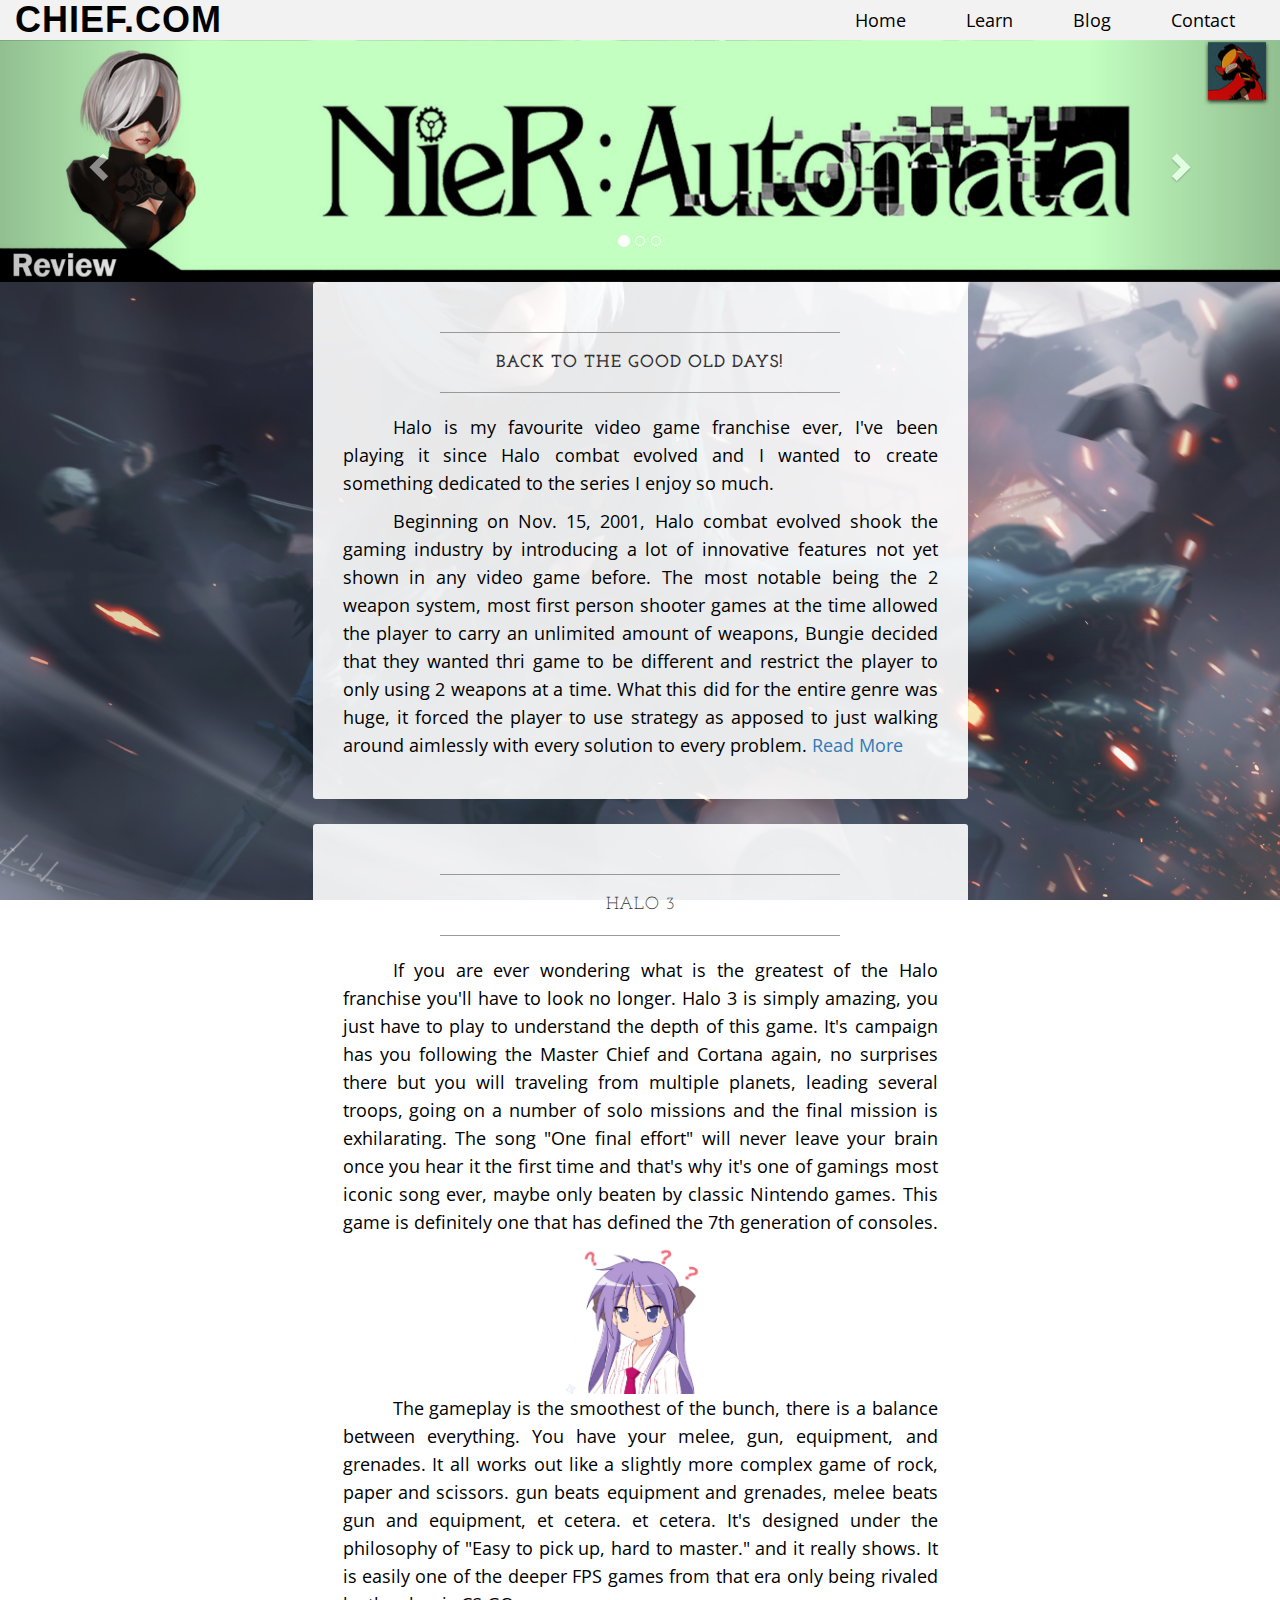
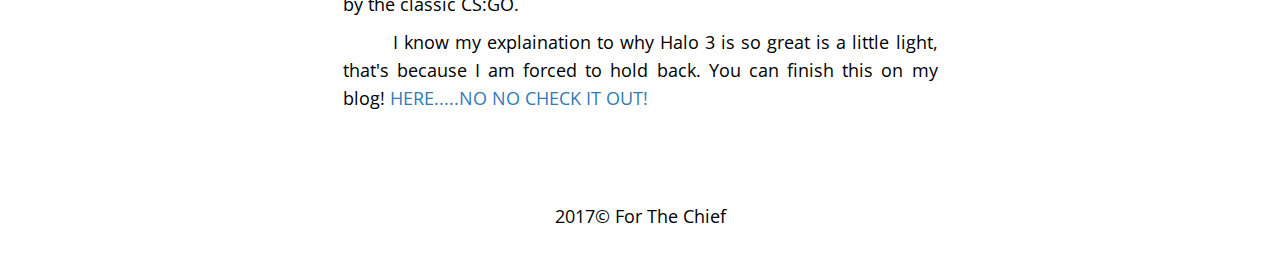
<file: index.html>
<!DOCTYPE html>
<html>
	<!-- The header -->
	<head>
		<title>For The Chief.</title>
		
		<meta charset="utf-8">
		<meta http-equiv="X-UA-Compatible" content="IE=edge">
		<meta name="viewport" content="width=device-width, initial-scale=1">
		<meta name="description" content="">
		<meta name="author" content="">

		<title>Business Casual - Start Bootstrap Theme</title>

		<!-- Bootstrap Core CSS -->
		<link href="css/bootstrap.min.css" rel="stylesheet">
		<link rel="stylesheet" href="https://maxcdn.bootstrapcdn.com/bootstrap/3.3.7/css/bootstrap.min.css">
		<script src="https://ajax.googleapis.com/ajax/libs/jquery/3.2.1/jquery.min.js"></script>
		<script src="https://maxcdn.bootstrapcdn.com/bootstrap/3.3.7/js/bootstrap.min.js"></script>

		<!-- Custom CSS -->
		<link href="css/business-casual.css" rel="stylesheet">

		<!-- Fonts -->
		<link href="https://fonts.googleapis.com/css?family=Open+Sans:300italic,400italic,600italic,700italic,800italic,400,300,600,700,800" rel="stylesheet" type="text/css">
		<link href="https://fonts.googleapis.com/css?family=Josefin+Slab:100,300,400,600,700,100italic,300italic,400italic,600italic,700italic" rel="stylesheet" type="text/css">
		
		<!-- My CSS -->
		<link rel="stylesheet" href="css/main.css" type="text/css"/>
		
		<!-- Logo in browser -->
		<link rel="shortcut icon" href="css/img/canti.jpg">
		<link rel="apple-touch-icon" href="css/img/canti.jpg">
	
	</head>
	
	<!-- The meat and bones -->
	<body>
		<header class="container-fluid">
			<div class="row">
				<h1 class="col-sm-8"><a href="index.html">Chief<span>.com</span></a></h1>
				<nav class="col-sm-4">
					<a href="index.html"><p>Home</p></a>
					<a href="learn.html"><p>Learn</p></a>
					<a href="blog.html"><p>Blog</p></a>
					<a href="contact.html"><p>Contact </p></a>
				</nav>
			</div>
		</header>
		
		<!--
		<section class="jumbotron">
			<div class="container">
				<div class="row text-center">
					<h2>Halo</h2>
					<h3>It's why we're here</h3>
					<a class="btn btn-primary" href="https://halo.bungie.net/projects/halo3/">See all</a>
				</div>
			</div>
		</section> -->
		
		<div id="myCarousel" class="carousel" class="slide" data-ride="carousel">
		<!-- Indicators -->
		<ol class="carousel-indicators">
			<li data-target="#myCarousel" data-slide-to="0" class="active"></li>
			<li data-target="#myCarousel" data-slide-to="1"></li>
			<li data-target="#myCarousel" data-slide-to="2"></li>
		</ol>

			<!-- Wrapper for slides -->
			<div class="carousel-inner">
				<div class="item active">
					<img src="css/img/topnier.jpg" alt="Nier-Automata-Review-image" class="carathumb"/>
				</div>

				<div class="item">
					<img src="css/img/ngnl.jpg" alt="No-game-no-life-review" class="carathumb"/>
				</div>

				<div class="item">
					<img src="css/img/topinj.jpg" alt="Injustice-2-review" class="carathumb"/>
				</div>
			</div>

			<!-- Left and right controls -->
		
			<a class="left carousel-control" href="#myCarousel" data-slide="prev">
				<span class="glyphicon glyphicon-chevron-left"></span>
				<span class="sr-only">Previous</span>
			</a>
			<a class="right carousel-control" href="#myCarousel" data-slide="next">
				<span class="glyphicon glyphicon-chevron-right"></span>
				<span class="sr-only">Next</span>
			</a>
		</div>
		
		<div class="row">
            <div class="box">
                <div class="col-lg-12">
                    <hr>
                    <h2 class="intro-text text-center">
                        <strong>Back to the good old days!</strong>
                    </h2>
                    <hr> <!-- hr = horizontal lines that look cool -->
                    <p>
						Halo is my favourite video game franchise ever, I've been playing it since Halo combat evolved and I wanted to 
						create something dedicated to the series I enjoy so much.
					</p>
					
                    <p>
						Beginning on Nov. 15, 2001, Halo combat evolved shook the gaming industry by introducing a lot of innovative features
						not yet shown in any video game before. The most notable being the 2 weapon system, most first person shooter games
						at the time allowed the player to carry an unlimited amount of weapons, Bungie decided that they wanted thri game 
						to be different and restrict the player to only using 2 weapons at a time. What this did for the entire genre was 
						huge, it forced the player to use strategy as apposed to just walking around aimlessly with every solution to every
						problem. <a id="readmore" href="#">Read More</a>
					</p>
                </div>
            </div>
        </div>
		
		<div id="space"> </div>
		
		<div class="row">
            <div class="box">
                <div class="col-lg-12">
                    <hr>
                    <h2 class="intro-text text-center">Halo 3</h2>
                    <hr>
                    <hr class="visible-xs">
                    <p>
						If you are ever wondering what is the greatest of the Halo franchise you'll have to look no longer. 
						Halo 3 is simply amazing, you just have to play to understand the depth of this game. It's campaign has you
						following the Master Chief and Cortana again, no surprises there but you will traveling from multiple planets,
						leading several troops, going on a number of solo missions and the final mission is exhilarating. The song
						"One final effort" will never leave your brain once you hear it the first time and that's why it's one of gamings
						most iconic song ever, maybe only beaten by classic Nintendo games. This game is definitely one that has defined the
						7th generation of consoles.
		
					</p>
					
					<img class="" src="css/img/think.jpg" alt="Confused Girl" height="25%" width="25%"/>
					
					<p>
						The gameplay is the smoothest of the bunch, there is a balance between everything. You have your melee, gun, equipment, 
						and grenades. It all works out like a slightly more complex game of rock, paper and scissors. gun beats equipment and grenades,
						melee beats gun and equipment, et cetera. et cetera. It's designed under the philosophy of "Easy to pick up, hard to master." and
						it really shows. It is easily one of the deeper FPS games from that era only being rivaled by the classic CS:GO.
					</p>
					
					<p>
						I know my explaination to why Halo 3 is so great is a little light, that's because I am forced to hold back. You can finish this
						on my blog! <a href="#">HERE.....NO NO CHECK IT OUT!</a>
					</p>
                </div>
            </div>
        </div>
		
		
		
	</body>
	
	<!-- muh feet -->
	<footer>
		<div class="row">
            <div class="col-lg-12 text-center">
                <p>2017&copy; For The Chief</p>
            </div>
        </div>

	</footer>
</html>
</file>
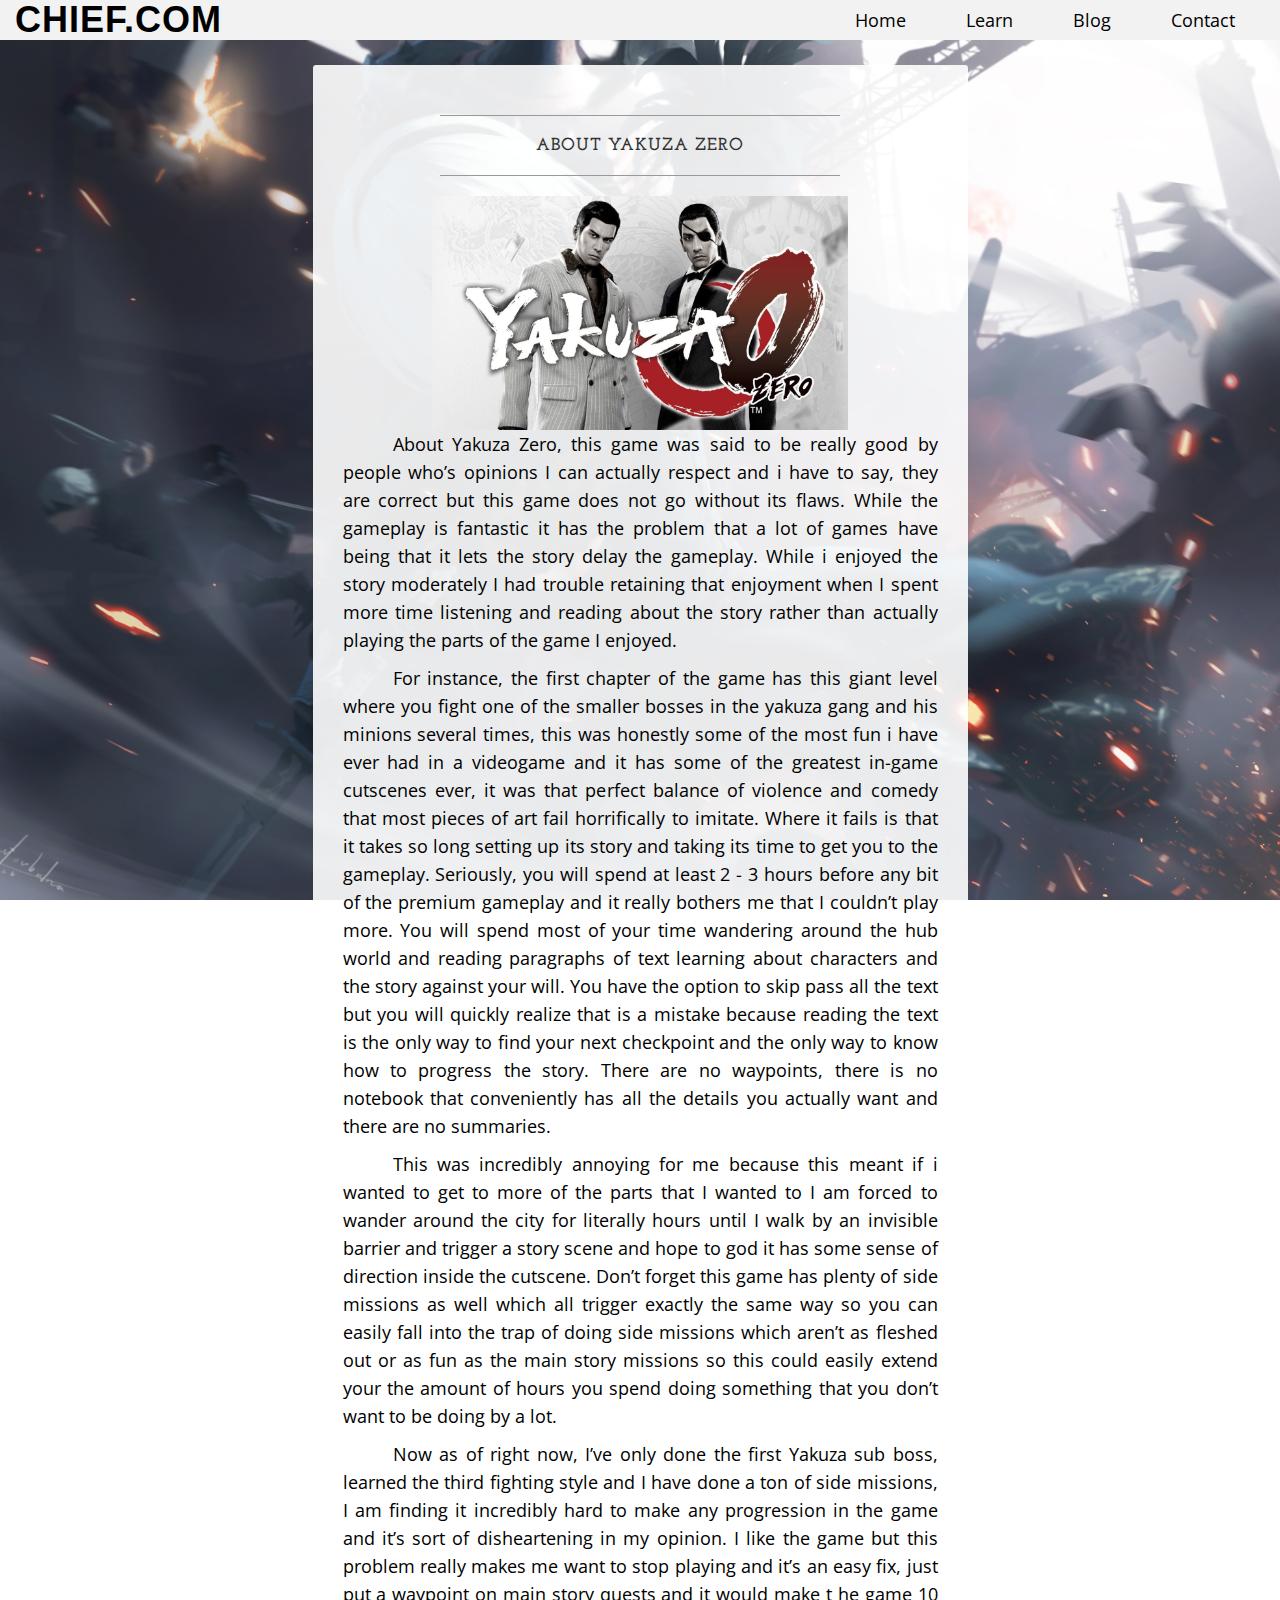
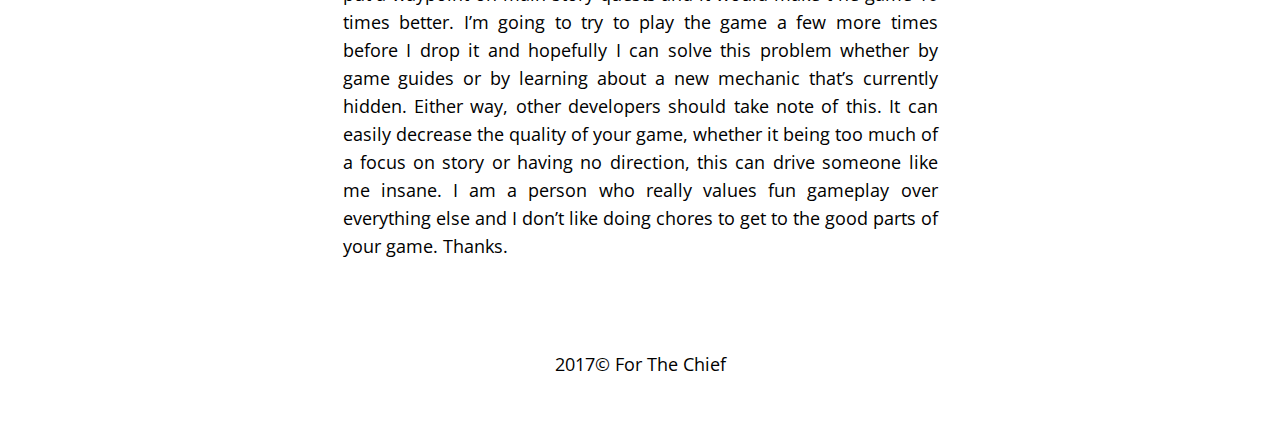
<file: blog.html>
<!DOCTYPE html>
<html>
	<!-- The header -->
	<head>
		<title>For The Chief.</title>
		
		<meta charset="utf-8">
		<meta http-equiv="X-UA-Compatible" content="IE=edge">
		<meta name="viewport" content="width=device-width, initial-scale=1">
		<meta name="description" content="">
		<meta name="author" content="">

		<title>Business Casual - Start Bootstrap Theme</title>

		<!-- Bootstrap Core CSS -->
		<link href="css/bootstrap.min.css" rel="stylesheet">

		<!-- Custom CSS -->
		<link href="css/business-casual.css" rel="stylesheet">

		<!-- Fonts -->
		<link href="https://fonts.googleapis.com/css?family=Open+Sans:300italic,400italic,600italic,700italic,800italic,400,300,600,700,800" rel="stylesheet" type="text/css">
		<link href="https://fonts.googleapis.com/css?family=Josefin+Slab:100,300,400,600,700,100italic,300italic,400italic,600italic,700italic" rel="stylesheet" type="text/css">
		
		<!-- My CSS -->
		<link rel="stylesheet" href="css/main.css" type="text/css"/>
		
		<!-- Logo in browser -->
		<link rel="shortcut icon" href="css/img/canti.jpg">
		<link rel="apple-touch-icon" href="css/img/canti.jpg">
	
	</head>
	
	<!-- The meat and bones -->
	<body>
		<header class="container-fluid">
			<div class="row">
				<h1 class="col-sm-8"><a href="index.html">Chief<span>.com</span></a></h1>
				<nav class="col-sm-4">
					<a href="index.html"><p>Home</p></a>
					<a href="learn.html"><p>Learn</p></a>
					<a href="blog.html"><p>Blog</p></a>
					<a href="contact.html"><p>Contact </p></a>
				</nav>
			</div>
		</header>
		
		<div id="space"> </div>
		
		<div class="row">
            <div class="box">
                <div class="col-lg-12">
                    <hr>
                    <h2 class="intro-text text-center"><strong>About Yakuza Zero</strong></h2>
                    <hr>
                    <img class="" src="css/img/yakuza.jpg" alt="cool guy" height="30%" width="70%">
                    <hr class="visible-xs">
                    <p>
						About Yakuza Zero, this game was said to be really good by people who’s opinions 
						I can actually respect and i have to say, they are correct but this game does not 
						go without its flaws. While the gameplay is fantastic it has the problem that a lot
						of games have being that it lets the story delay the gameplay. While i enjoyed the story
						moderately I had trouble retaining that enjoyment when I spent more time listening and 
						reading about the story rather than actually playing the parts of the game I enjoyed.
					</p>
					
					<p>
						For instance, the first chapter of the game has this giant level where you fight one 
						of the smaller bosses in the yakuza gang and his minions several times, this was honestly
						some of the most fun i have ever had in a videogame and it has some of the greatest in-game
						cutscenes ever, it was that perfect balance of violence and comedy that most pieces of art 
						fail horrifically to imitate. Where it fails is that it takes so long setting up its story 
						and taking its time to get you to the gameplay. Seriously, you will spend at least 2 - 3 hours
						before any bit of the premium gameplay and it really bothers me that I couldn’t play more. You
						will spend most of your time wandering around the hub world and reading paragraphs of text learning
						about characters and the story against your will. You have the option to skip pass all the text but 
						you will quickly realize that is a mistake because reading the text is the only way to find your 
						next checkpoint and the only way to know how to progress the story. There are no waypoints, there
						is no notebook that conveniently has all the details you actually want and there are no summaries.
					</p>
					
					<p>
						This was incredibly annoying for me because this meant if i wanted to get to more of the parts 
						that I wanted to I am forced to wander around the city for literally hours until I walk by an 
						invisible barrier and trigger a story scene and hope to god it has some sense of direction inside the 
						cutscene. Don’t forget this game has plenty of side missions as well which all trigger exactly the same
						way so you can easily fall into the trap of doing side missions which aren’t as fleshed out or as fun 
						as the main story missions so this could easily extend your the amount of hours you spend doing something 
						that you don’t want to be doing by a lot.
					</p>
					
					<p>
						Now as of right now, I’ve only done the first Yakuza sub boss, learned the third fighting style and 
						I have done a ton of side missions, I am finding it incredibly hard to make any progression in the 
						game and it’s sort of disheartening in my opinion. I like the game but this problem really makes me
						want to stop playing and it’s an easy fix, just put a waypoint on main story quests and it would make t
						he game 10 times better. I’m going to try to play the game a few more times before I drop it and hopefully
						I can solve this problem whether by game guides or by learning about a new mechanic that’s currently hidden.
						Either way, other developers should take note of this. It can easily decrease the quality of your game, 
						whether it being too much of a focus on story or having no direction, this can drive someone like me insane.
						I am a person who really values fun gameplay over everything else and I don’t like doing chores to get to 
						the good parts of your game. Thanks.
					</p>

                </div>
            </div>
        </div>
		
		
		
		
	</body>
	
	<!-- muh feet -->
	<footer class="container">
		<div class="row">
            <div class="col-lg-12 text-center">
                <p>2017&copy; For The Chief</p>
            </div>
        </div>
	</footer>
</html>
</file>
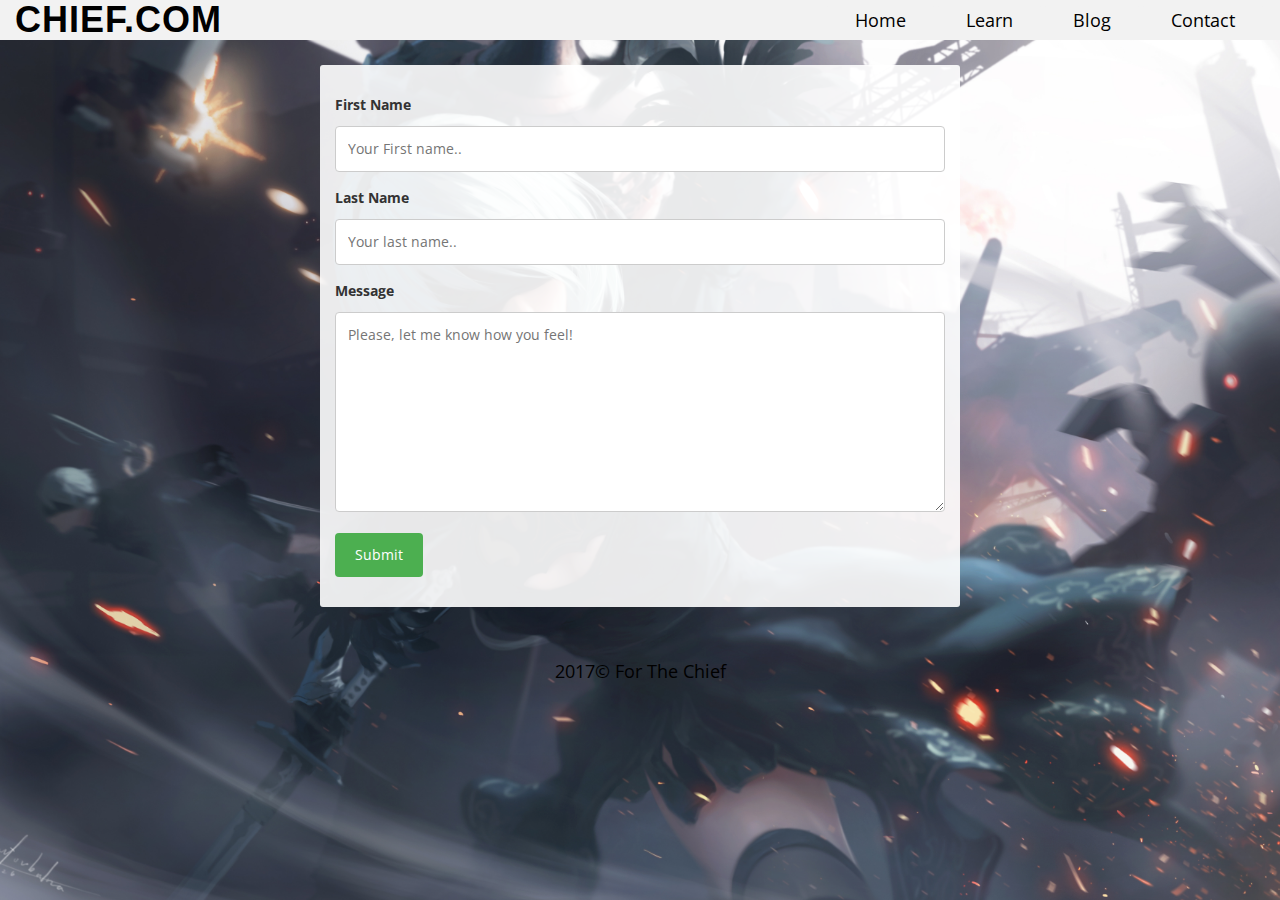
<file: contact.html>
<!DOCTYPE html>
<html>
	<!-- The header -->
	<head>
		<title>For The Chief.</title>
		
		<meta charset="utf-8">
		<meta http-equiv="X-UA-Compatible" content="IE=edge">
		<meta name="viewport" content="width=device-width, initial-scale=1">
		<meta name="description" content="">
		<meta name="author" content="">

		<title>Business Casual - Start Bootstrap Theme</title>

		<!-- Bootstrap Core CSS -->
		<link href="css/bootstrap.min.css" rel="stylesheet">

		<!-- Custom CSS -->
		<link href="css/business-casual.css" rel="stylesheet">

		<!-- Fonts -->
		<link href="https://fonts.googleapis.com/css?family=Open+Sans:300italic,400italic,600italic,700italic,800italic,400,300,600,700,800" rel="stylesheet" type="text/css">
		<link href="https://fonts.googleapis.com/css?family=Josefin+Slab:100,300,400,600,700,100italic,300italic,400italic,600italic,700italic" rel="stylesheet" type="text/css">
		
		<!-- My CSS -->
		<link rel="stylesheet" href="css/main.css" type="text/css"/>
		
		<!-- Logo in browser -->
		<link rel="shortcut icon" href="css/img/canti.jpg">
		<link rel="apple-touch-icon" href="css/img/canti.jpg">
	
	</head>
	
	<!-- The meat and bones -->
	<body>
		<header class="container-fluid">
			<div class="row">
				<h1 class="col-sm-8"><a href="index.html">Chief<span>.com</span></a></h1>
				<nav class="col-sm-4">
					<a href="index.html"><p>Home</p></a>
					<a href="learn.html"><p>Learn</p></a>
					<a href="blog.html"><p>Blog</p></a>
					<a href="contact.html"><p>Contact </p></a>
				</nav>
			</div>
		</header>
		
		<div id="space"> </div>
		
		<div class="box">
			<div id="contact">
			<form action="mailto:ericmorrison@hopeworks.org" method="post" enctype="text/plain">

				<label for="fname">First Name</label>
				<input type="text" id="fname" name="firstname" placeholder="Your First name..">

				<label for="lname">Last Name</label>
				<input type="text" id="lname" name="lastname" placeholder="Your last name..">

				<label for="message">Message</label>
				<textarea id="subject" name="subject" placeholder="Please, let me know how you feel!" style="height:200px"></textarea>

				<input type="submit" value="Submit">
			</div>
			</form>
</div>
		
		
		
		
	</body>
	
	<!-- muh feet -->
	<footer class="container">
		<div class="row">
            <div class="col-lg-12 text-center">
                <p>2017&copy; For The Chief</p>
            </div>
        </div>
	</footer>
</html>
</file>
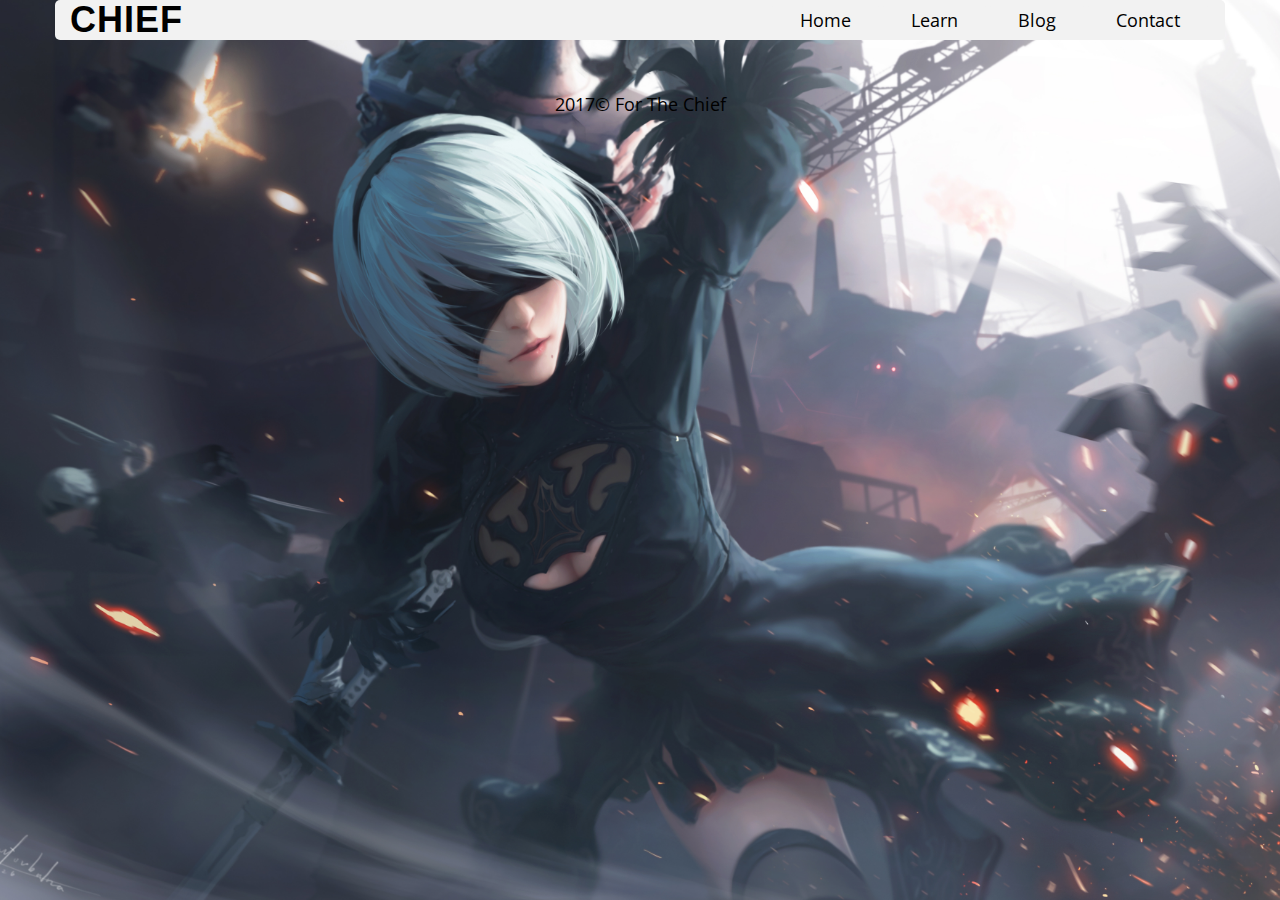
<file: generic.html>
<!DOCTYPE html>
<html>
	<!-- The header -->
	<head>
		<title>For The Chief.</title>
		
		<meta charset="utf-8">
		<meta http-equiv="X-UA-Compatible" content="IE=edge">
		<meta name="viewport" content="width=device-width, initial-scale=1">
		<meta name="description" content="">
		<meta name="author" content="">

		<title>Business Casual - Start Bootstrap Theme</title>

		<!-- Bootstrap Core CSS -->
		<link href="css/bootstrap.min.css" rel="stylesheet">

		<!-- Custom CSS -->
		<link href="css/business-casual.css" rel="stylesheet">

		<!-- Fonts -->
		<link href="https://fonts.googleapis.com/css?family=Open+Sans:300italic,400italic,600italic,700italic,800italic,400,300,600,700,800" rel="stylesheet" type="text/css">
		<link href="https://fonts.googleapis.com/css?family=Josefin+Slab:100,300,400,600,700,100italic,300italic,400italic,600italic,700italic" rel="stylesheet" type="text/css">
		
		<!-- My CSS -->
		<link rel="stylesheet" href="css/main.css" type="text/css"/>
	
	</head>
	
	<!-- The meat and bones -->
	<body>
		<header class="container">
			<div class="row">
				<h1 class="col-sm-8"><a href="index.html">Chief</a></h1>
				<nav class="col-sm-4">
					<a href="index.html"><p>Home</p></a>
					<a href="learn.html"><p>Learn</p></a>
					<a href="#"><p>Blog</p></a>
					<a href="#"><p>Contact </p></a>
				</nav>
			</div>
		</header>
		
		
		
		
	</body>
	
	<!-- muh feet -->
	<footer class="container">
		<div class="row">
            <div class="col-lg-12 text-center">
                <p>2017&copy; For The Chief</p>
            </div>
        </div>
	</footer>
</html>
</file>
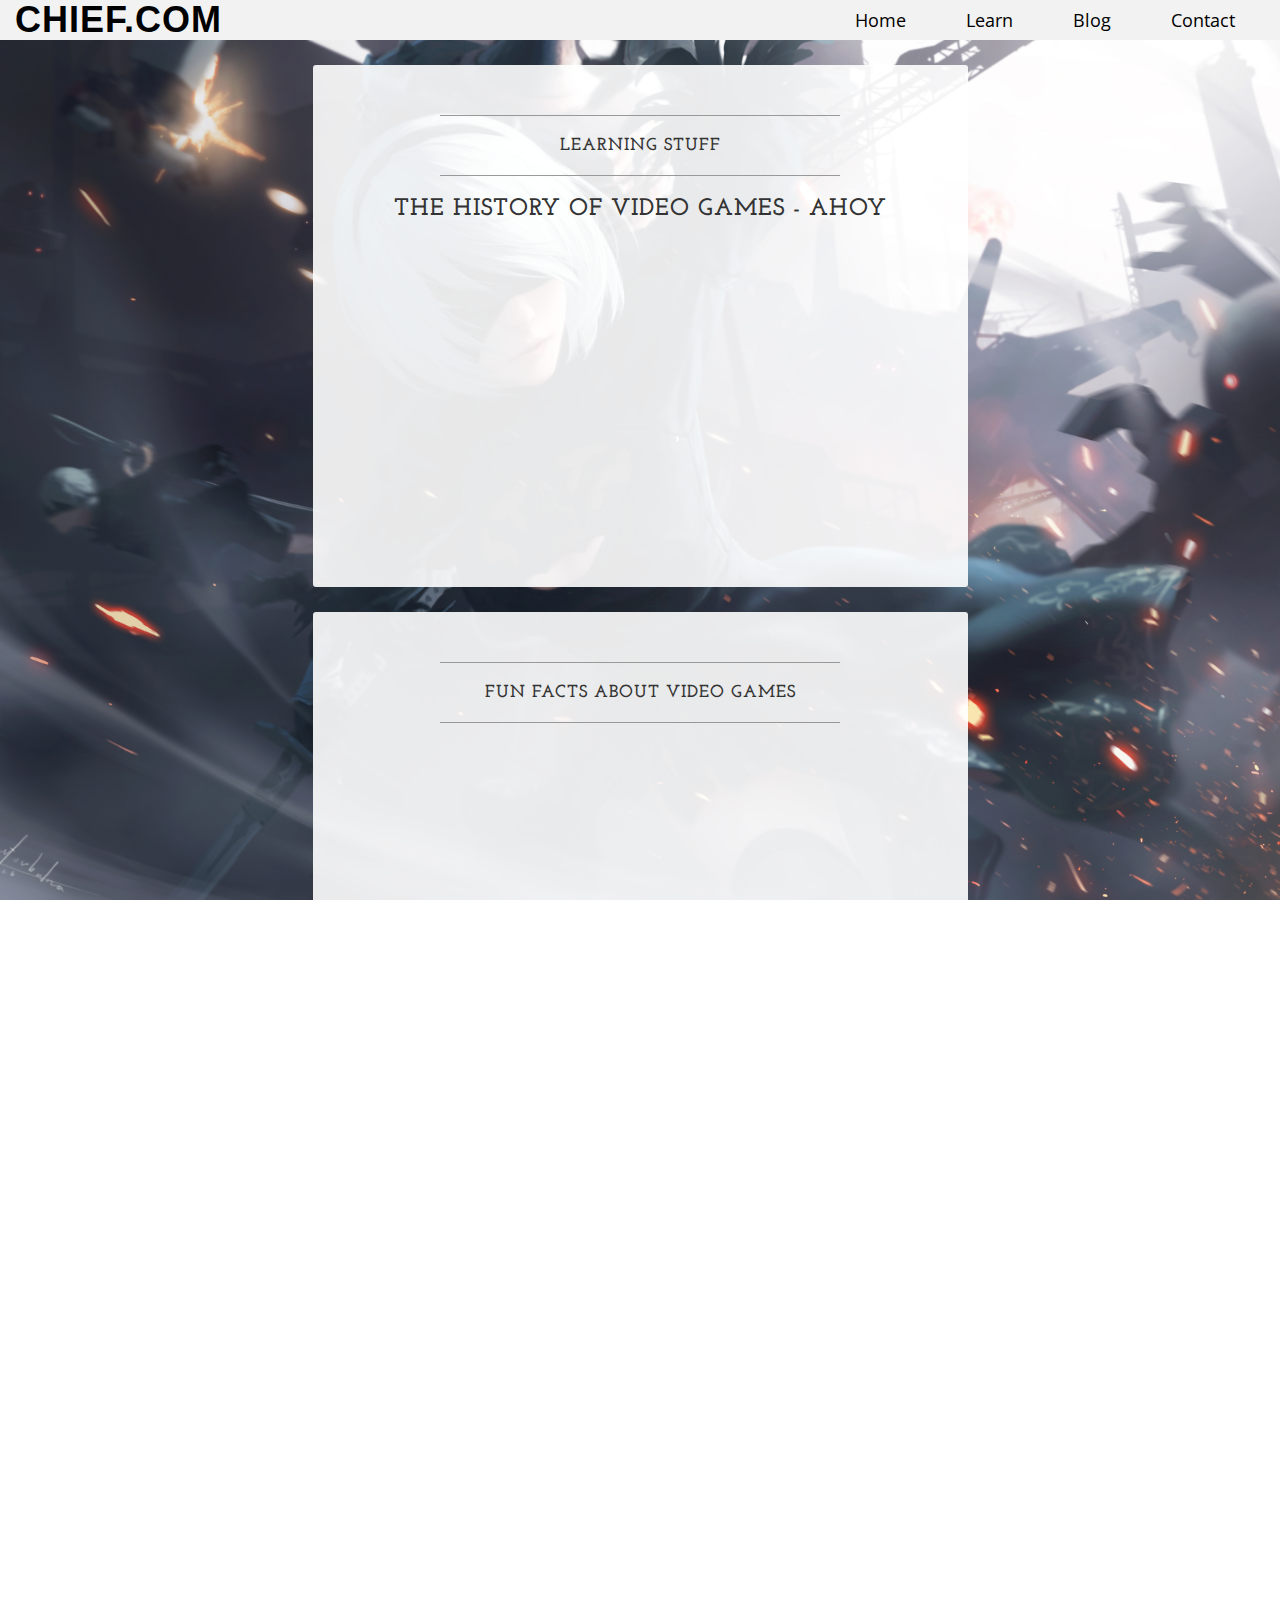
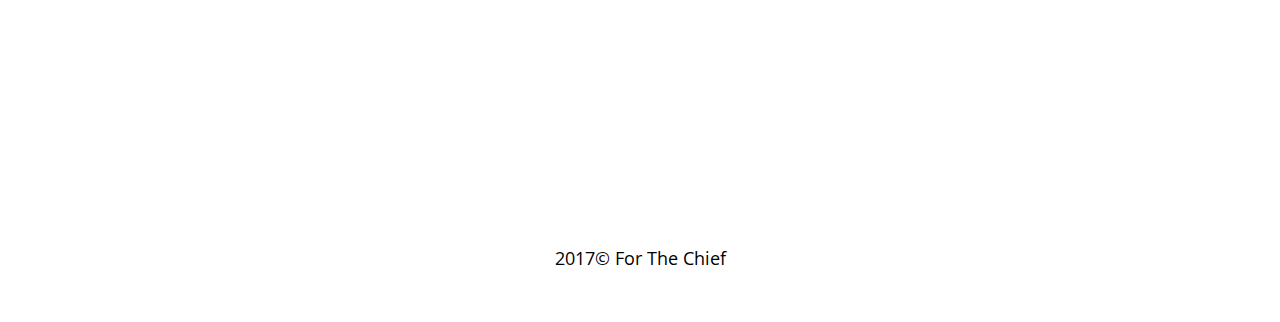
<file: learn.html>
<!DOCTYPE html>
<html>
	<!-- The header -->
	<head>
		<title>For The Chief.</title>
		
		<meta charset="utf-8">
		<meta http-equiv="X-UA-Compatible" content="IE=edge">
		<meta name="viewport" content="width=device-width, initial-scale=1">
		<meta name="description" content="">
		<meta name="author" content="">

		<title>Business Casual - Start Bootstrap Theme</title>

		<!-- Bootstrap Core CSS -->
		<link href="css/bootstrap.min.css" rel="stylesheet">

		<!-- Custom CSS -->
		<link href="css/business-casual.css" rel="stylesheet">

		<!-- Fonts -->
		<link href="https://fonts.googleapis.com/css?family=Open+Sans:300italic,400italic,600italic,700italic,800italic,400,300,600,700,800" rel="stylesheet" type="text/css">
		<link href="https://fonts.googleapis.com/css?family=Josefin+Slab:100,300,400,600,700,100italic,300italic,400italic,600italic,700italic" rel="stylesheet" type="text/css">
		
		<!-- My CSS -->
		<link rel="stylesheet" href="css/main.css" type="text/css"/>
		
		<!-- Logo in browser -->
		<link rel="shortcut icon" href="css/img/canti.jpg">
		<link rel="apple-touch-icon" href="css/img/canti.jpg">
	
	</head>
	
	<!-- The meat and bones -->
	<body>
		<header class="container-fluid">
			<div class="row">
				<h1 class="col-sm-8"><a href="index.html">Chief<span>.com</span></a></h1>
				<nav class="col-sm-4">
					<a href="index.html"><p>Home</p></a>
					<a href="learn.html"><p>Learn</p></a>
					<a href="blog.html"><p>Blog</p></a>
					<a href="contact.html"><p>Contact </p></a>
				</nav>
			</div>
		</header>
		
		<div id="space"> </div>
		
		<div class="row">
            <div class="box">
                <div class="col-lg-12">
                    <hr>
                    <h2 class="intro-text text-center">
                        <strong>Learning Stuff</strong>
                    </h2>
                    <hr> <!-- hr = horizontal lines that look cool -->
                    <h3>The History of Video Games - Ahoy</h3>
					<p style= "text-align: center;">
						<iframe align="middle" width="560" height="315" src="https://www.youtube.com/embed/GoyGlyrYb9c" frameborder="0" allowfullscreen></iframe>
					</p>
                </div>
            </div>
        </div>
		
		<div id="space"> </div>
		
		<div class="row">
            <div class="box">
                <div class="col-lg-12">
                    <hr>
                    <h2 class="intro-text text-center"><strong>Fun Facts About Video Games</strong></h2>
                    <hr>
                    <hr class="visible-xs">
                    <p style= "text-align: center;">
						<iframe width="560" height="315" src="https://www.youtube.com/embed/gGpSLL1ILc0" frameborder="0" allowfullscreen></iframe>
					</p>
					
					<p style= "text-align: center;">
						<iframe width="560" height="315" src="https://www.youtube.com/embed/OGmACelA2sA" frameborder="0" allowfullscreen></iframe>
					</p>
					
					<p style= "text-align: center;">
						<iframe width="560" height="315" src="https://www.youtube.com/embed/jtuEW_l_BDQ" frameborder="0" allowfullscreen></iframe>
					</p>
				</div>
            </div>
        </div>
		
	</body>
	
	<div id="space"> </div>
	
	<!-- muh feet -->
	<footer class="container">
		<div class="row">
            <div class="col-lg-12 text-center">
                <p>2017&copy; For The Chief</p>
            </div>
        </div>
	</footer>
</html>
</file>
<file: css/main.css>
/* Header */
header
{
	width: 100%;
	margin: 0 auto;
	background-color: #f2f2f2;
}
header .row
{
	display: flex;
	align-items: center;
	
}

header h1
{
	font-weight: 700;
	margin: 0;
	font-family: Arial;
	color: black;
}

header h1 a
{
	color: black;
}

header h1 a:hover span
{
	color: #A4FFA4;
	text-decoration: none;
}

header h1 a:hover
{
	color: black;
}


header nav
{
	display: flex;
	justify-content: flex-end;
}

header p
{
	padding: 0 30px;
	margin: 0;
	color: black;
	background-color: #f2f2f2;
	text-decoration: none;
	border-radius: 5px;
}

header a
{
	text-decoration: none;
}

header p:hover 
{
	background-color: grey;
	top:1;
	text-decoration: none;
	color: white;
}

header a:hover
{
	text-decoration: none;
	color: white;
}

/*
ssssshhhhhh
*/

h1,
h2,
h3,
h4,
h5,
h6 {
    text-transform: uppercase;
    font-family: "Josefin Slab","Helvetica Neue",Helvetica,Arial,sans-serif;
    font-weight: 700;
    letter-spacing: 1px;
}

/* background */
body
 {
    background: url(img/2b.jpg) no-repeat center center fixed;
    background-size: cover;;
}

/* Jumbotron */

#homejumbo
{
	background-color: none;
}
.jumbotron
{
	display: flex;
	align-items: center;
	background-image: url(img/halojumbo.jpg);
	background-size: cover;
	color: #ffffff;
	height: 500px;
	text-shadow: 0.25px 0.25px 0.25px #000000;
}

.jumbotron h2
{
	font-size: 80px;
}

.jumbotron h3
{
	font-size: 30px;
}

.btn.btn-primary
{
	color: white;
	background-color: #828282;
	border: 1px solid black;
}

.btn.btn-primary:hover
{
	background-color: #A4FFA4;
}

/*Content */
.box 
{
    margin-bottom: 20px;
    padding: 30px 15px;
    background: #fff;
    background: rgba(255,255,255,0.9);
	max-width: 50%;
	text-align: center;
	margin: 0 auto;
	clear: both;
	border-radius: 3px;
}

.intro-text
 {
    text-transform: uppercase;
    font-size: 1.25em;
    font-weight: 400;
    letter-spacing: 1px;
}

.tagline-divider {
    margin: 15px auto 3px;
    max-width: 250px;
    border-color: #999999;
}

.box p
{
	text-align: justify;
	text-indent: 50px;
}

#space
{
	padding-bottom: 25px;
}




/*footer styles */
footer 
{
	position: relative;
	bottom: 0;
	width: 100%;
	height: 60px;
	background: none;
}

/* contact form */

/* Style inputs with type="text", select elements and textareas */
input[type=text], select, textarea {
    width: 100%; /* Full width */
    padding: 12px; /* Some padding */  
    border: 1px solid #ccc; /* Gray border */
    border-radius: 4px; /* Rounded borders */
    box-sizing: border-box; /* Make sure that padding and width stays in place */
    margin-top: 6px; /* Add a top margin */
    margin-bottom: 16px; /* Bottom margin */
    resize: vertical /* Allow the user to vertically resize the textarea (not horizontally) */
}

/* Style the submit button with a specific background color etc */
input[type=submit] {
    background-color: #4CAF50;
    color: white;
    padding: 12px 20px;
    border: none;
    border-radius: 4px;
    cursor: pointer;
}

/* When moving the mouse over the submit button, add a darker green color */
input[type=submit]:hover {
    background-color: #45a049;
}

/* Add a background color and some padding around the form */
.container {
    border-radius: 5px;
}

#contact
{
	text-align: left;
}

.carathumb
{
	width: 100%;
}

.carousel-inner
{
	width: 100%;
	max-height: 360px;
}

.carousel-inner > .item > img
{
	margin: 0 auto;
}
</file>
<file: css/business-casual.css>
/*!
 * Start Bootstrap - Business Casual (http://startbootstrap.com/)
 * Copyright 2013-2016 Start Bootstrap
 * Licensed under MIT (https://github.com/BlackrockDigital/startbootstrap/blob/gh-pages/LICENSE)
 */

body {
    font-family: "Open Sans","Helvetica Neue",Helvetica,Arial,sans-serif;
    background: url('../img/bg.jpg') no-repeat center center fixed;
    -webkit-background-size: cover;
    -moz-background-size: cover;
    background-size: cover;
    -o-background-size: cover;
}

h1,
h2,
h3,
h4,
h5,
h6 {
    text-transform: uppercase;
    font-family: "Josefin Slab","Helvetica Neue",Helvetica,Arial,sans-serif;
    font-weight: 700;
    letter-spacing: 1px;
}

p {
    font-size: 1.25em;
    line-height: 1.6;
    color: #000;
}

hr {
    max-width: 400px;
    border-color: #999999;
}

.brand,
.address-bar {
    display: none;
}

.navbar-brand {
    text-transform: uppercase;
    font-weight: 900;
    letter-spacing: 2px;
}

.navbar-nav {
    text-transform: uppercase;
    font-weight: 400;
    letter-spacing: 3px;
}

.img-full {
    min-width: 100%;
}

.brand-before,
.brand-name {
    text-transform: capitalize;
}

.brand-before {
    margin: 15px 0;
}

.brand-name {
    margin: 0;
    font-size: 4em;
}

.tagline-divider {
    margin: 15px auto 3px;
    max-width: 250px;
    border-color: #999999;
}

.box {
    margin-bottom: 20px;
    padding: 30px 15px;
    background: #fff;
    background: rgba(255,255,255,0.9);
}

.intro-text {
    text-transform: uppercase;
    font-size: 1.25em;
    font-weight: 400;
    letter-spacing: 1px;
}

.img-border {
    float: none;
    margin: 0 auto 0;
    border: #999999 solid 1px;
}

.img-left {
    float: none;
    margin: 0 auto 0;
}

footer {
    background: #fff;
    background: rgba(255,255,255,0.9);
}

footer p {
    margin: 0;
    padding: 50px 0;
}

@media screen and (min-width:768px) {
    .brand {
        display: inherit;
        margin: 0;
        padding: 30px 0 10px;
        text-align: center;
        text-shadow: 1px 1px 2px rgba(0,0,0,0.5);
        font-family: "Josefin Slab","Helvetica Neue",Helvetica,Arial,sans-serif;
        font-size: 5em;
        font-weight: 700;
        line-height: normal;
        color: #fff;
    }

    .top-divider {
        margin-top: 0;
    }

    .img-left {
        float: left;
        margin-right: 25px;
    }

    .address-bar {
        display: inherit;
        margin: 0;
        padding: 0 0 40px;
        text-align: center;
        text-shadow: 1px 1px 2px rgba(0,0,0,0.5);
        text-transform: uppercase;
        font-size: 1.25em;
        font-weight: 400;
        letter-spacing: 3px;
        color: #fff;
    }

    .navbar {
        border-radius: 0;
    }

    .navbar-header {
        display: none;
    }

    .navbar {
        min-height: 0;
    }

    .navbar-default {
        border: none;
        background: #fff;
        background: rgba(255,255,255,0.9);
    }

    .nav>li>a {
        padding: 35px;
    }

    .navbar-nav>li>a {
        line-height: normal;
    }

    .navbar-nav {
        display: table;
        float: none;
        margin: 0 auto;
        table-layout: fixed;
        font-size: 1.25em;
    }
}

@media screen and (min-width:1200px) {
    .box:after {
        content: '';
        display: table;
        clear: both;
    }
}
</file>
